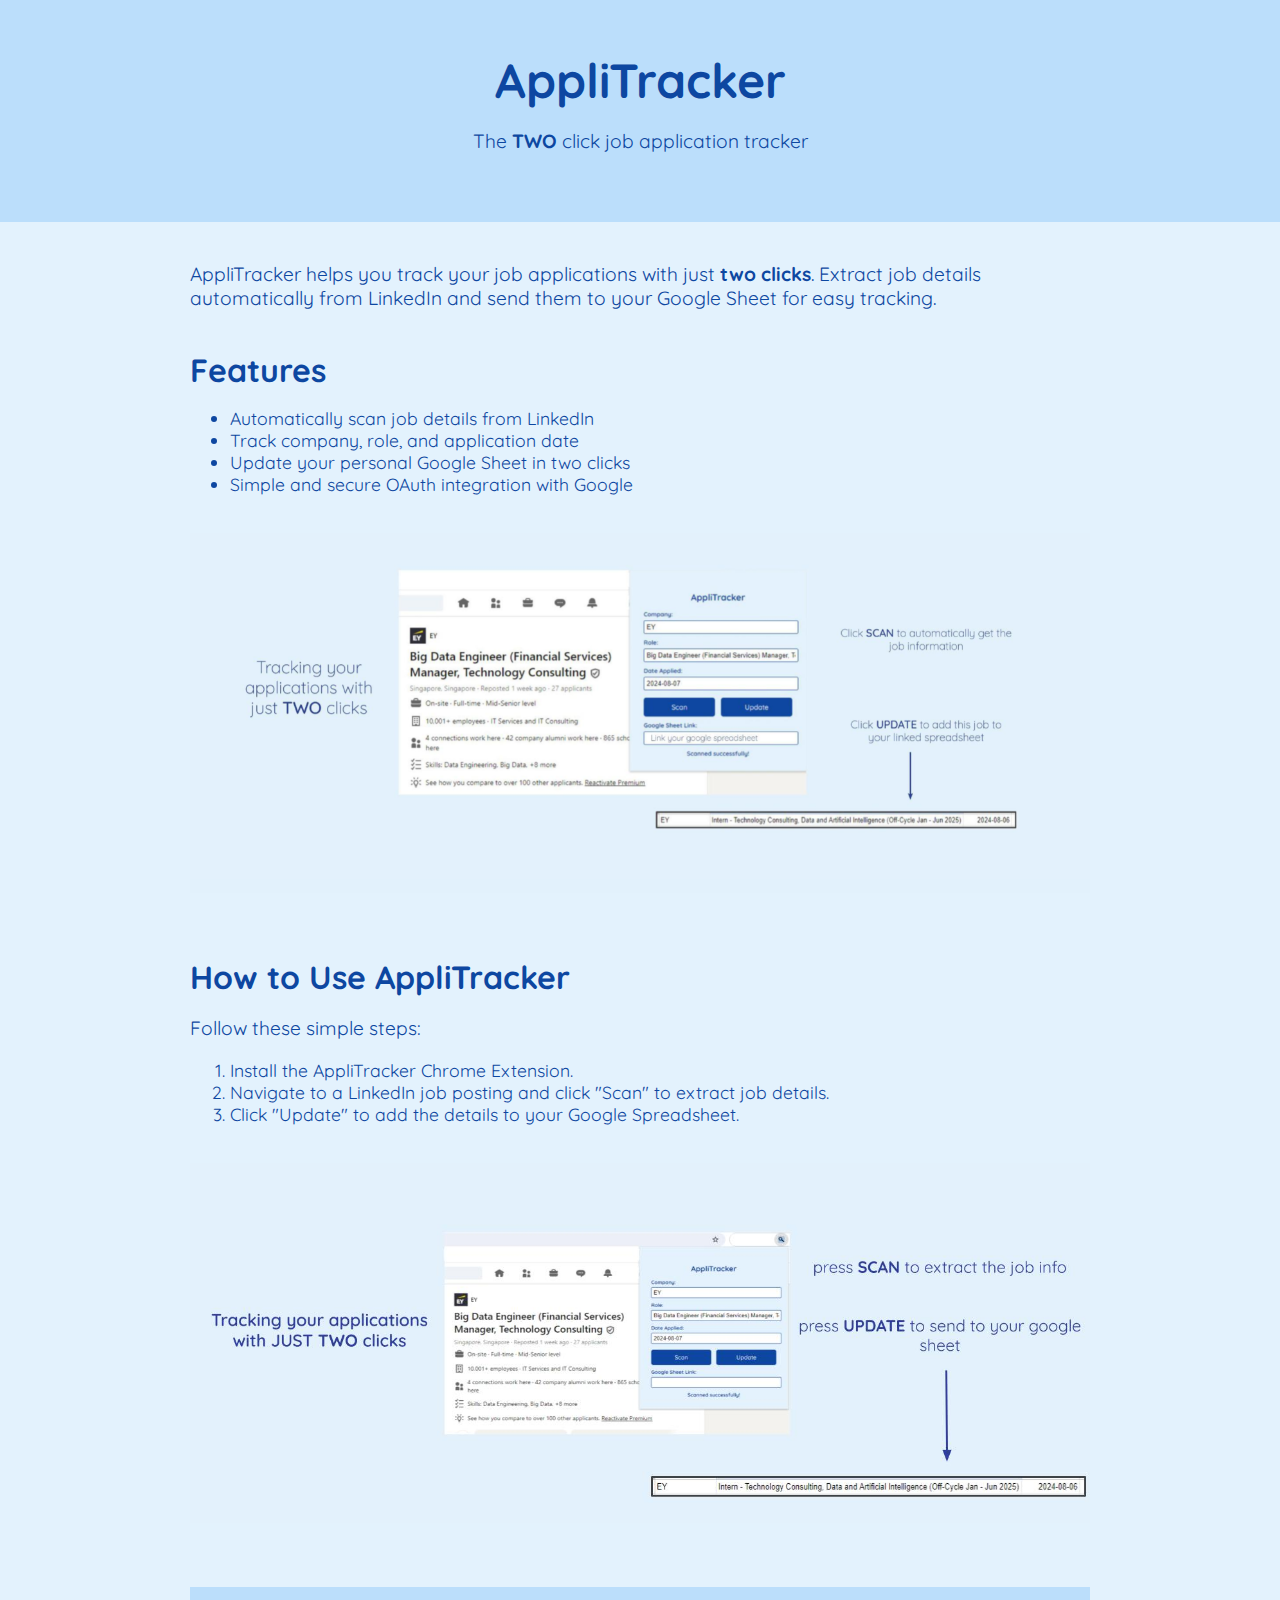
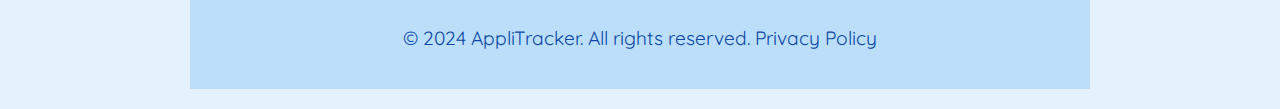
<file: index.html>
<!DOCTYPE html>
<html lang="en">
<head>
    <meta charset="UTF-8">
    <meta name="viewport" content="width=device-width, initial-scale=1.0">
    <title>AppliTracker - Job Application Tracker</title>
    <link href="https://fonts.googleapis.com/css2?family=Quicksand:wght@400;500;700&display=swap" rel="stylesheet">
    <link rel="stylesheet" href="styles.css">
</head>
<body>
    <header>
        <h1>AppliTracker</h1>
        <p>The <strong>TWO</strong> click job application tracker</p>
    </header>

    <main>
        <section class="intro">
            <p>
                AppliTracker helps you track your job applications with just <strong>two clicks</strong>. Extract job details automatically from LinkedIn and send them to your Google Sheet for easy tracking.
            </p>
        </section>

        <section class="features">
            <h2>Features</h2>
            <ul>
                <li>Automatically scan job details from LinkedIn</li>
                <li>Track company, role, and application date</li>
                <li>Update your personal Google Sheet in two clicks</li>
                <li>Simple and secure OAuth integration with Google</li>
            </ul>
            <img src="Untitled drawing.png" alt="AppliTracker Demo" class="feature-image">
        </section>

        <section class="usage">
            <h2>How to Use AppliTracker</h2>
            <p>Follow these simple steps:</p>
            <ol>
                <li>Install the AppliTracker Chrome Extension.</li>
                <li>Navigate to a LinkedIn job posting and click "Scan" to extract job details.</li>
                <li>Click "Update" to add the details to your Google Spreadsheet.</li>
            </ol>
            <img src="Tutorial.jpg" alt="Usage Example" class="usage-image">
        </section>

        <footer>
            <p>&copy; 2024 AppliTracker. All rights reserved. <a href="privacy.html">Privacy Policy</a></p>
        </footer>
    </main>
</body>
</html>
</file>
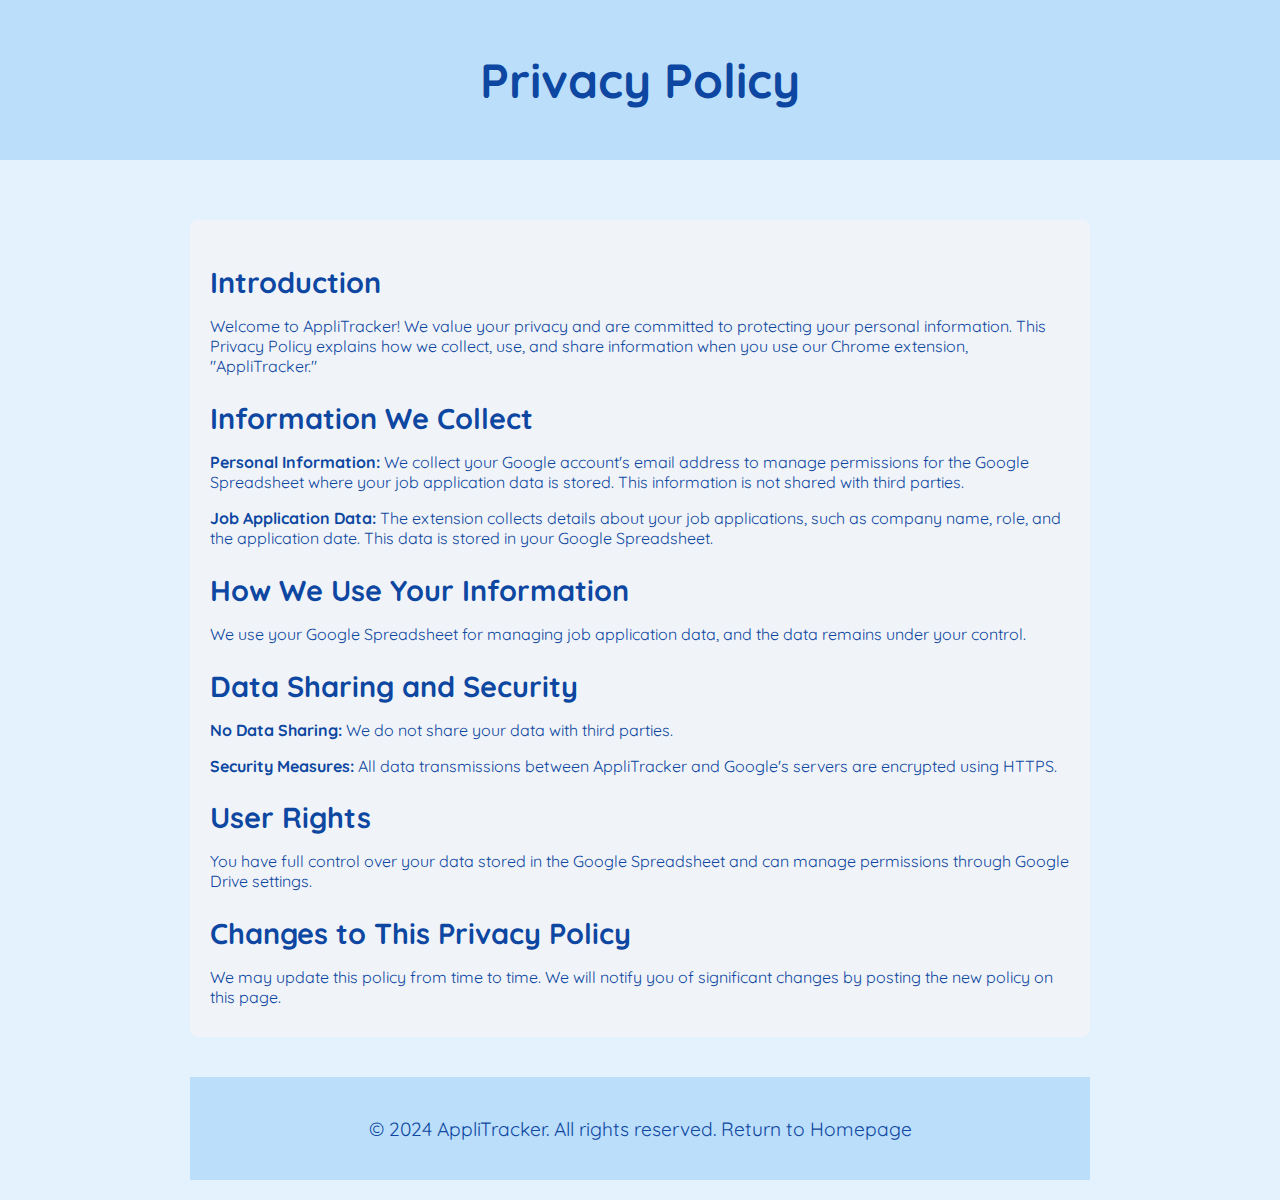
<file: privacy.html>
<!DOCTYPE html>
<html lang="en">
<head>
    <meta charset="UTF-8">
    <meta name="viewport" content="width=device-width, initial-scale=1.0">
    <title>Privacy Policy - AppliTracker</title>
    <link href="https://fonts.googleapis.com/css2?family=Quicksand:wght@400;500;700&display=swap" rel="stylesheet">
    <link rel="stylesheet" href="styles.css">
</head>
<body>
    <header>
        <h1>Privacy Policy</h1>
    </header>

    <main>
        <section class="privacy-policy">
            <h2>Introduction</h2>
            <p>Welcome to AppliTracker! We value your privacy and are committed to protecting your personal information. This Privacy Policy explains how we collect, use, and share information when you use our Chrome extension, "AppliTracker."</p>

            <h2>Information We Collect</h2>
            <p><strong>Personal Information:</strong> We collect your Google account's email address to manage permissions for the Google Spreadsheet where your job application data is stored. This information is not shared with third parties.</p>
            <p><strong>Job Application Data:</strong> The extension collects details about your job applications, such as company name, role, and the application date. This data is stored in your Google Spreadsheet.</p>

            <h2>How We Use Your Information</h2>
            <p>We use your Google Spreadsheet for managing job application data, and the data remains under your control.</p>

            <h2>Data Sharing and Security</h2>
            <p><strong>No Data Sharing:</strong> We do not share your data with third parties.</p>
            <p><strong>Security Measures:</strong> All data transmissions between AppliTracker and Google's servers are encrypted using HTTPS.</p>

            <h2>User Rights</h2>
            <p>You have full control over your data stored in the Google Spreadsheet and can manage permissions through Google Drive settings.</p>

            <h2>Changes to This Privacy Policy</h2>
            <p>We may update this policy from time to time. We will notify you of significant changes by posting the new policy on this page.</p>
        </section>

        <footer>
            <p>&copy; 2024 AppliTracker. All rights reserved. <a href="index.html">Return to Homepage</a></p>
        </footer>
    </main>
</body>
</html>
</file>
<file: styles.css>
/* General Styles */
body {
    font-family: 'Quicksand', sans-serif;
    background-color: #e3f2fd; /* Light blue background */
    color: #0d47a1; /* Dark blue text */
    margin: 0;
    padding: 0;
}

header {
    text-align: center;
    padding: 50px 0;
    background-color: #bbdefb; /* Light blue background for header */
}

h1 {
    font-size: 3rem;
    color: #0d47a1;
    margin: 0;
}

p {
    font-size: 1.2rem;
    color: #0d47a1;
}

/* Main content */
main {
    max-width: 900px;
    margin: 0 auto;
    padding: 20px;
}

/* Section specific styles */
.intro {
    margin-bottom: 40px;
}

.features {
    margin-bottom: 40px;
}

.usage {
    margin-bottom: 40px;
}

/* Image Styles */
img {
    max-width: 100%;
    height: auto;
    margin: 20px 0;
}

button {
    background-color: #0d47a1;
    color: white;
    padding: 10px 20px;
    border: none;
    border-radius: 5px;
    cursor: pointer;
    font-size: 16px;
}

button:hover {
    background-color: #1565c0; /* Slightly lighter blue on hover */
}

h2 {
    color: #0d47a1;
    font-size: 2rem;
    margin-bottom: 10px;
}

ul, ol {
    color: #0d47a1;
    font-size: 1.1rem;
}

/* Privacy Policy Styles */
.privacy-policy {
    background-color: #f0f4f8; /* Light gray background for privacy section */
    padding: 20px;
    margin-top: 40px;
    border-radius: 8px;
}

.privacy-policy h2 {
    color: #0d47a1;
    font-size: 1.8rem;
}

.privacy-policy p {
    font-size: 1rem;
    color: #0d47a1;
    margin-bottom: 10px;
}

/* Footer Styles */
footer {
    text-align: center;
    padding: 20px;
    background-color: #bbdefb; /* Light blue background */
    color: #0d47a1;
    margin-top: 40px;
}

footer a {
    color: #0d47a1;
    text-decoration: none;
}

footer a:hover {
    text-decoration: underline;
}
</file>
